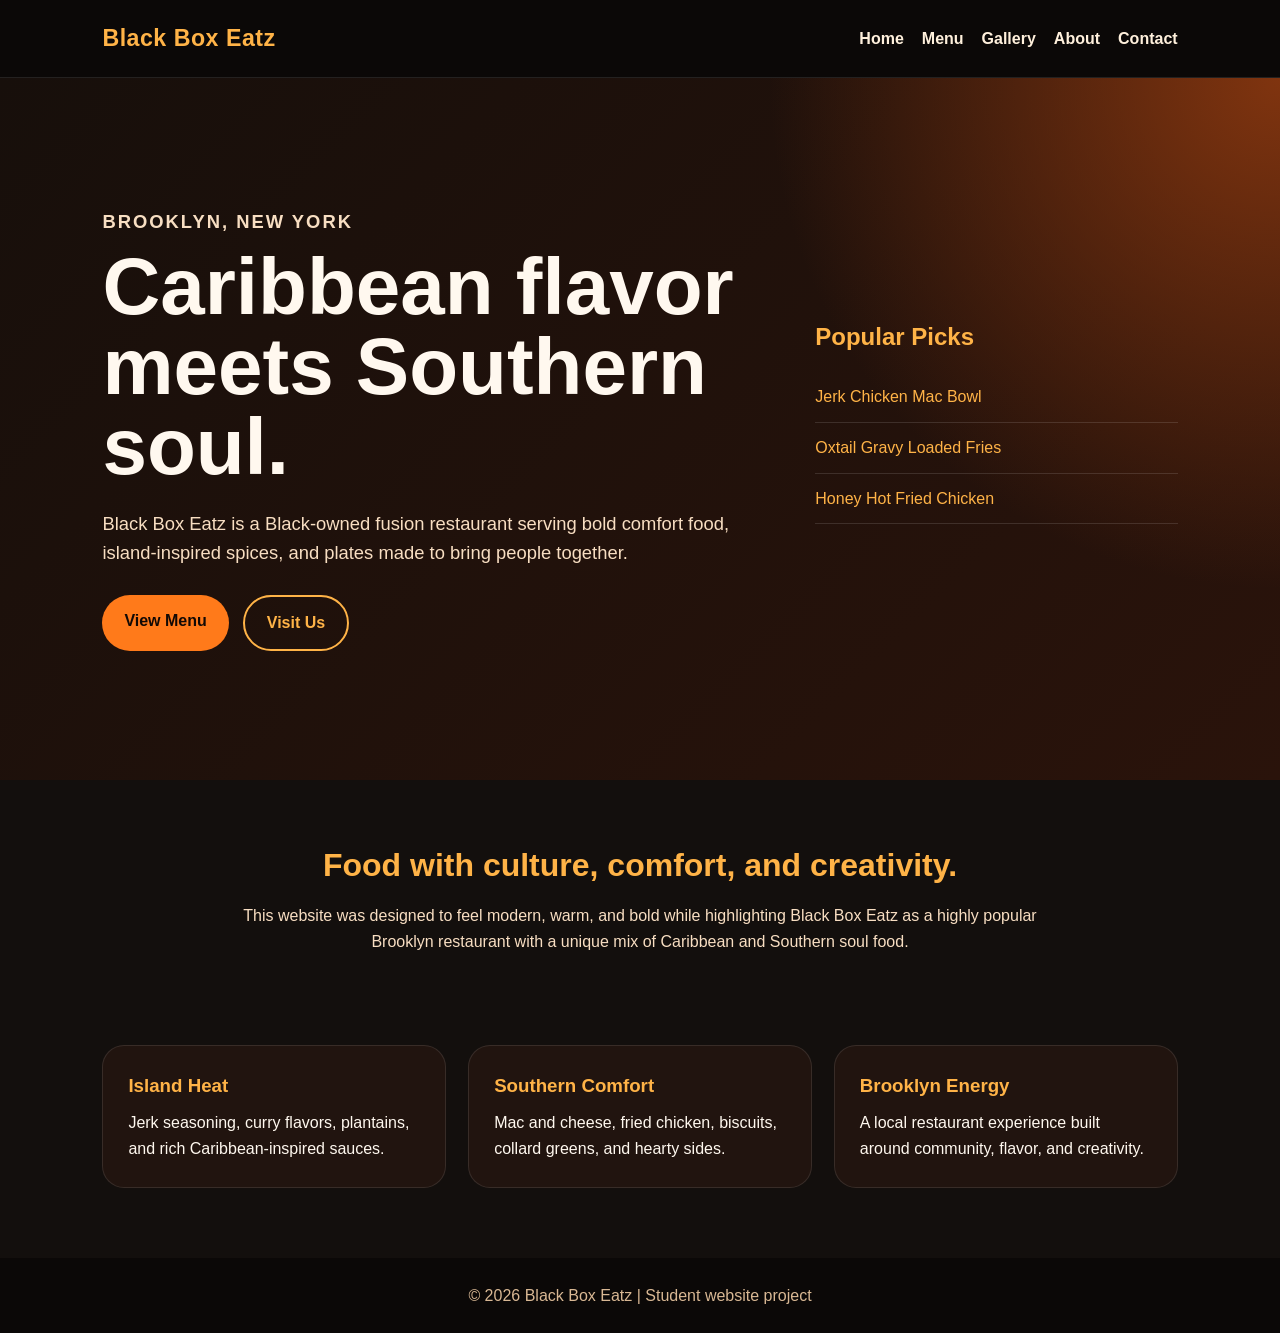
<file: index.html>
<!DOCTYPE html>
<html lang="en">
<head>
  <meta charset="UTF-8" />
  <meta name="viewport" content="width=device-width, initial-scale=1.0" />
  <title>Black Box Eatz | Caribbean & Southern Soul Food</title>
  <link rel="stylesheet" href="style.css" />
</head>
<body>
  <header>
    <nav class="navbar">
      <a class="logo" href="index.html">Black Box Eatz</a>
      <div class="nav-links">
        <a href="index.html">Home</a>
        <a href="menu.html">Menu</a>
        <a href="gallery.html">Gallery</a>
        <a href="about.html">About</a>
        <a href="contact.html">Contact</a>
      </div>
    </nav>
  </header>

  <main>
    <section class="hero">
      <div class="hero-text">
        <p class="tagline">Brooklyn, New York</p>
        <h1>Caribbean flavor meets Southern soul.</h1>
        <p>Black Box Eatz is a Black-owned fusion restaurant serving bold comfort food, island-inspired spices, and plates made to bring people together.</p>
        <div class="buttons">
          <a class="btn primary" href="menu.html">View Menu</a>
          <a class="btn secondary" href="contact.html">Visit Us</a>
        </div>
      </div>
      <div class="hero-card">
        <h2>Popular Picks</h2>
        <p>Jerk Chicken Mac Bowl</p>
        <p>Oxtail Gravy Loaded Fries</p>
        <p>Honey Hot Fried Chicken</p>
      </div>
    </section>

    <section class="section intro">
      <h2>Food with culture, comfort, and creativity.</h2>
      <p>This website was designed to feel modern, warm, and bold while highlighting Black Box Eatz as a highly popular Brooklyn restaurant with a unique mix of Caribbean and Southern soul food.</p>
    </section>

    <section class="cards">
      <article>
        <h3>Island Heat</h3>
        <p>Jerk seasoning, curry flavors, plantains, and rich Caribbean-inspired sauces.</p>
      </article>
      <article>
        <h3>Southern Comfort</h3>
        <p>Mac and cheese, fried chicken, biscuits, collard greens, and hearty sides.</p>
      </article>
      <article>
        <h3>Brooklyn Energy</h3>
        <p>A local restaurant experience built around community, flavor, and creativity.</p>
      </article>
    </section>
  </main>

  <footer>
    <p>© 2026 Black Box Eatz | Student website project</p>
  </footer>
</body>
</html>
</file>
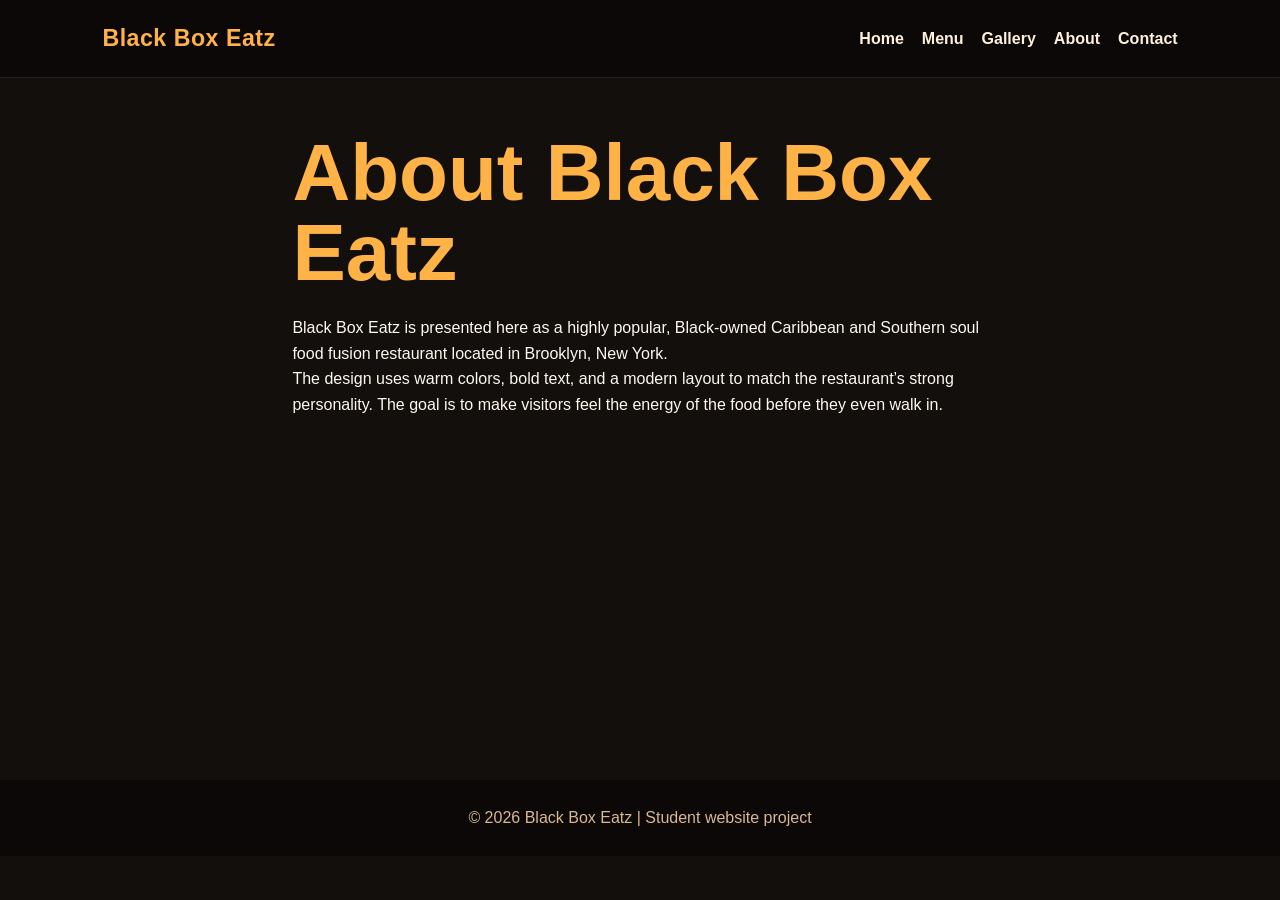
<file: about.html>
<!DOCTYPE html>
<html lang="en">
<head>
  <meta charset="UTF-8" />
  <meta name="viewport" content="width=device-width, initial-scale=1.0" />
  <title>About | Black Box Eatz</title>
  <link rel="stylesheet" href="style.css" />
</head>
<body>
<header><nav class="navbar"><a class="logo" href="index.html">Black Box Eatz</a><div class="nav-links"><a href="index.html">Home</a><a href="menu.html">Menu</a><a href="gallery.html">Gallery</a><a href="about.html">About</a><a href="contact.html">Contact</a></div></nav></header>
<main class="page narrow">
  <h1>About Black Box Eatz</h1>
  <p>Black Box Eatz is presented here as a highly popular, Black-owned Caribbean and Southern soul food fusion restaurant located in Brooklyn, New York.</p>
  <p>The design uses warm colors, bold text, and a modern layout to match the restaurant’s strong personality. The goal is to make visitors feel the energy of the food before they even walk in.</p>
  <section class="highlight-box">
</main>
<footer><p>© 2026 Black Box Eatz | Student website project</p></footer>
</body>
</html>
</file>
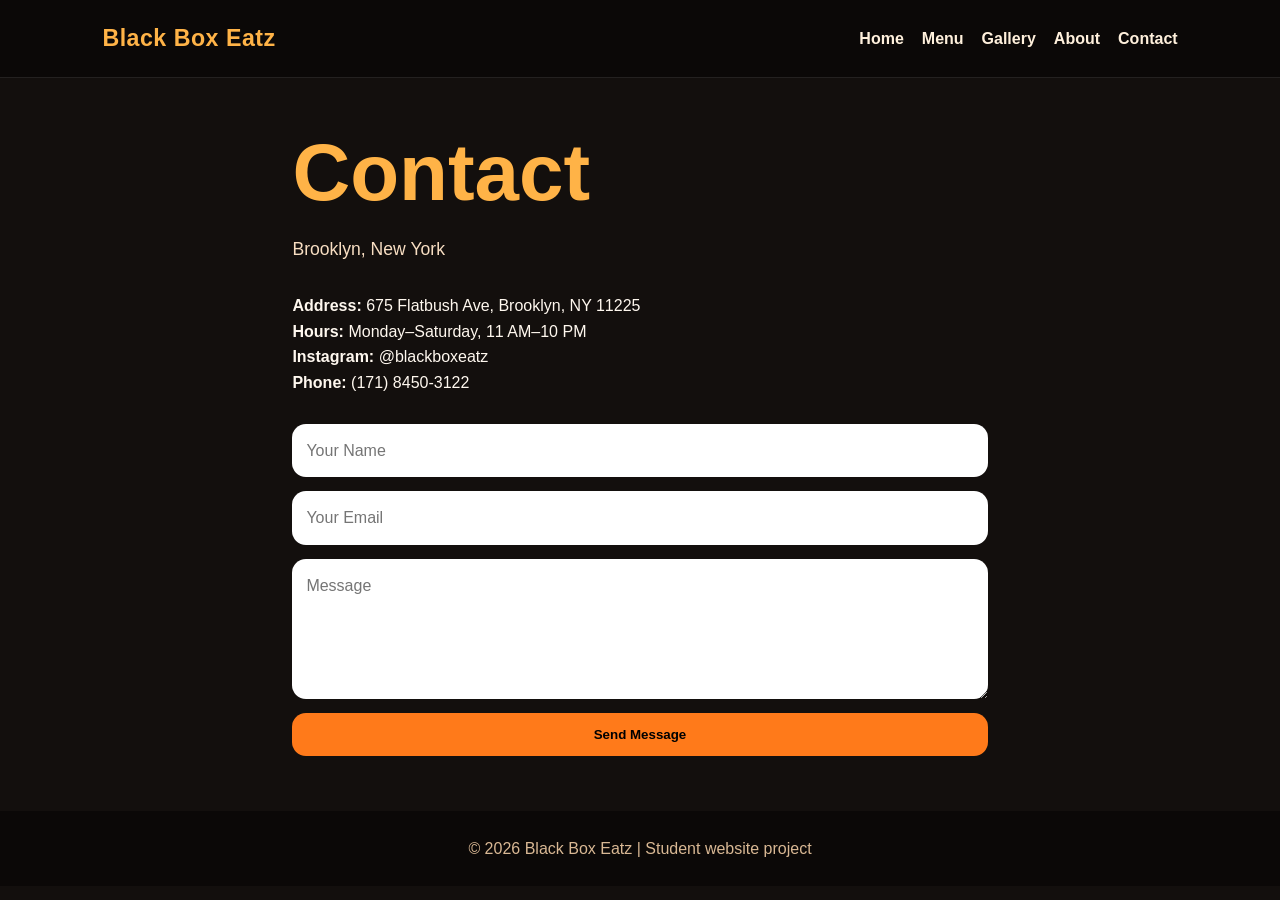
<file: contact.html>
<!DOCTYPE html>
<html lang="en">
<head>
  <meta charset="UTF-8" />
  <meta name="viewport" content="width=device-width, initial-scale=1.0" />
  <title>Contact | Black Box Eatz</title>
  <link rel="stylesheet" href="style.css" />
</head>
<body>
<header><nav class="navbar"><a class="logo" href="index.html">Black Box Eatz</a><div class="nav-links"><a href="index.html">Home</a><a href="menu.html">Menu</a><a href="gallery.html">Gallery</a><a href="about.html">About</a><a href="contact.html">Contact</a></div></nav></header>
<main class="page narrow">
  <h1>Contact</h1>
  <p class="page-subtitle">Brooklyn, New York</p>
  <section class="contact-card">
    <p><strong>Address:</strong> 675 Flatbush Ave, Brooklyn, NY 11225</p>
    <p><strong>Hours:</strong> Monday–Saturday, 11 AM–10 PM</p>
    <p><strong>Instagram:</strong> @blackboxeatz</p>
    <p><strong>Phone:</strong> (171) 8450-3122</p>
  </section>
  <form class="contact-form">
    <input type="text" placeholder="Your Name" />
    <input type="email" placeholder="Your Email" />
    <textarea placeholder="Message"></textarea>
    <button type="button">Send Message</button>
  </form>
</main>
<footer><p>© 2026 Black Box Eatz | Student website project</p></footer>
</body>
</html>
</file>
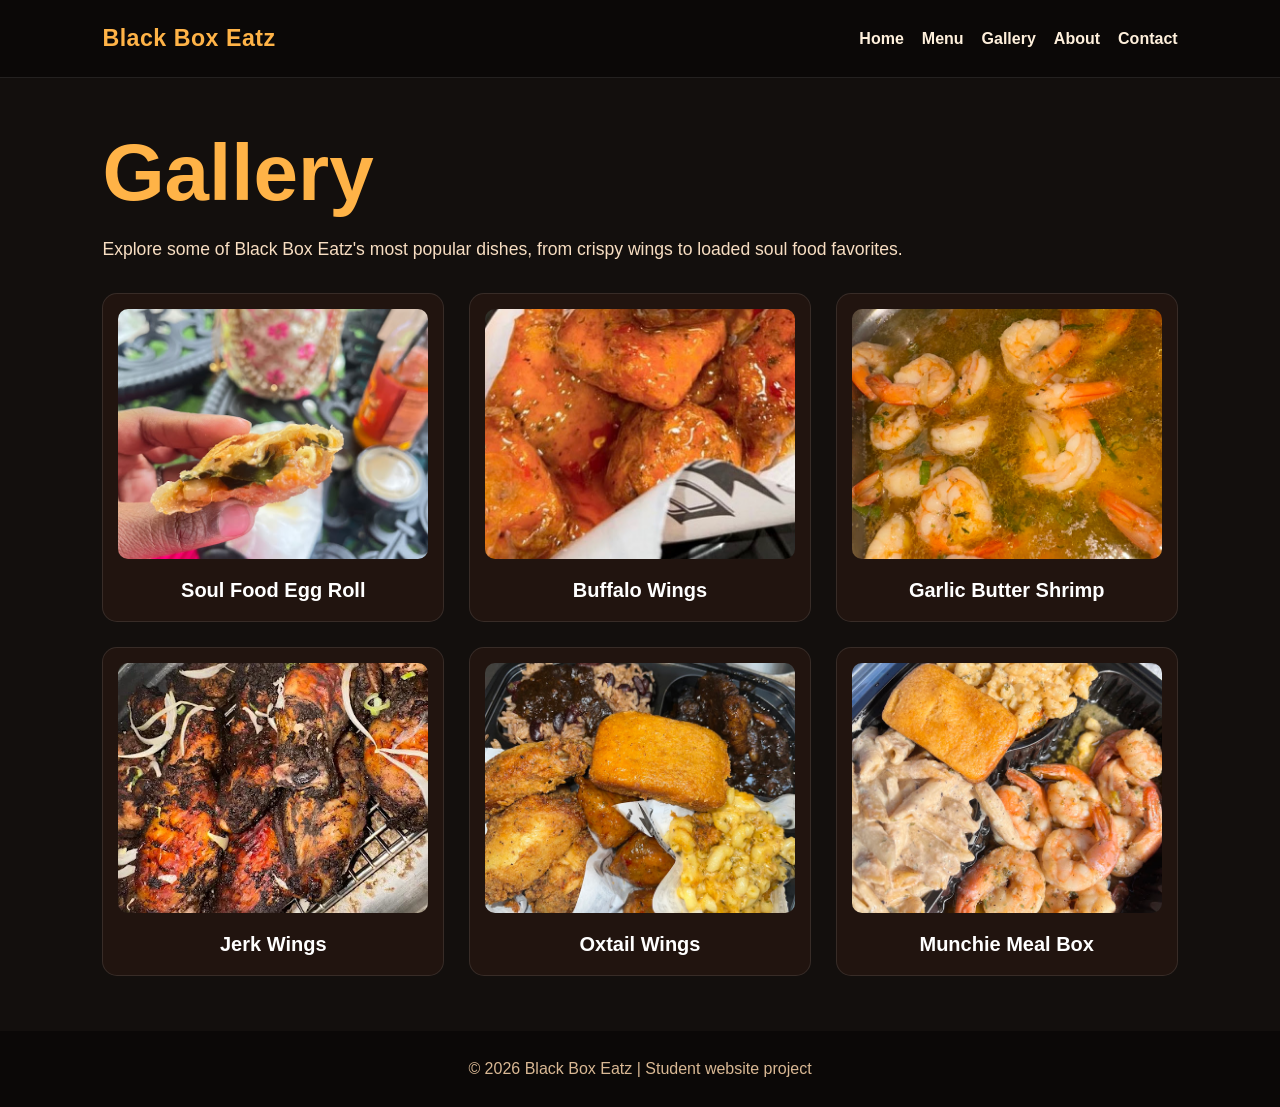
<file: gallery.html>
<!DOCTYPE html>
<html lang="en">
<head>
  <meta charset="UTF-8" />
  <meta name="viewport" content="width=device-width, initial-scale=1.0" />
  <title>Gallery | Black Box Eatz</title>
  <link rel="stylesheet" href="style.css" />
</head>
<body>
<header><nav class="navbar"><a class="logo" href="index.html">Black Box Eatz</a><div class="nav-links"><a href="index.html">Home</a><a href="menu.html">Menu</a><a href="gallery.html">Gallery</a><a href="about.html">About</a><a href="contact.html">Contact</a></div></nav></header>
<main class="page">
  <h1>Gallery</h1>
  <p class="page-subtitle">Explore some of Black Box Eatz's most popular dishes, from crispy wings to loaded soul food favorites.</p>
  <section class="gallery-grid">

    <div class="photo">
        <img src="images/soul-food-eggroll.jpg" alt="Soul Food Egg Roll">
        <p>Soul Food Egg Roll</p>
    </div>

    <div class="photo">
        <img src="images/buffalo-wings.jpg" alt="Buffalo Wings">
        <p>Buffalo Wings</p>
    </div>

    <div class="photo">
        <img src="images/garlic-shrimp-butter.jpg" alt="Garlic Butter Shrimp">
        <p>Garlic Butter Shrimp</p>
    </div>

    <div class="photo">
        <img src="images/jerk-wings.jpg" alt="Jerk Wings">
        <p>Jerk Wings</p>
    </div>

    <div class="photo">
        <img src="images/oxtail-wings.jpg" alt="Oxtail Wings">
        <p>Oxtail Wings</p>
    </div>

    <div class="photo">
        <img src="images/munchie-meal-box.jpg" alt="Munchie Meal Box">
        <p>Munchie Meal Box</p>
    </div>

</section>
</main>
<footer><p>© 2026 Black Box Eatz | Student website project</p></footer>
</body>
</html>
</file>
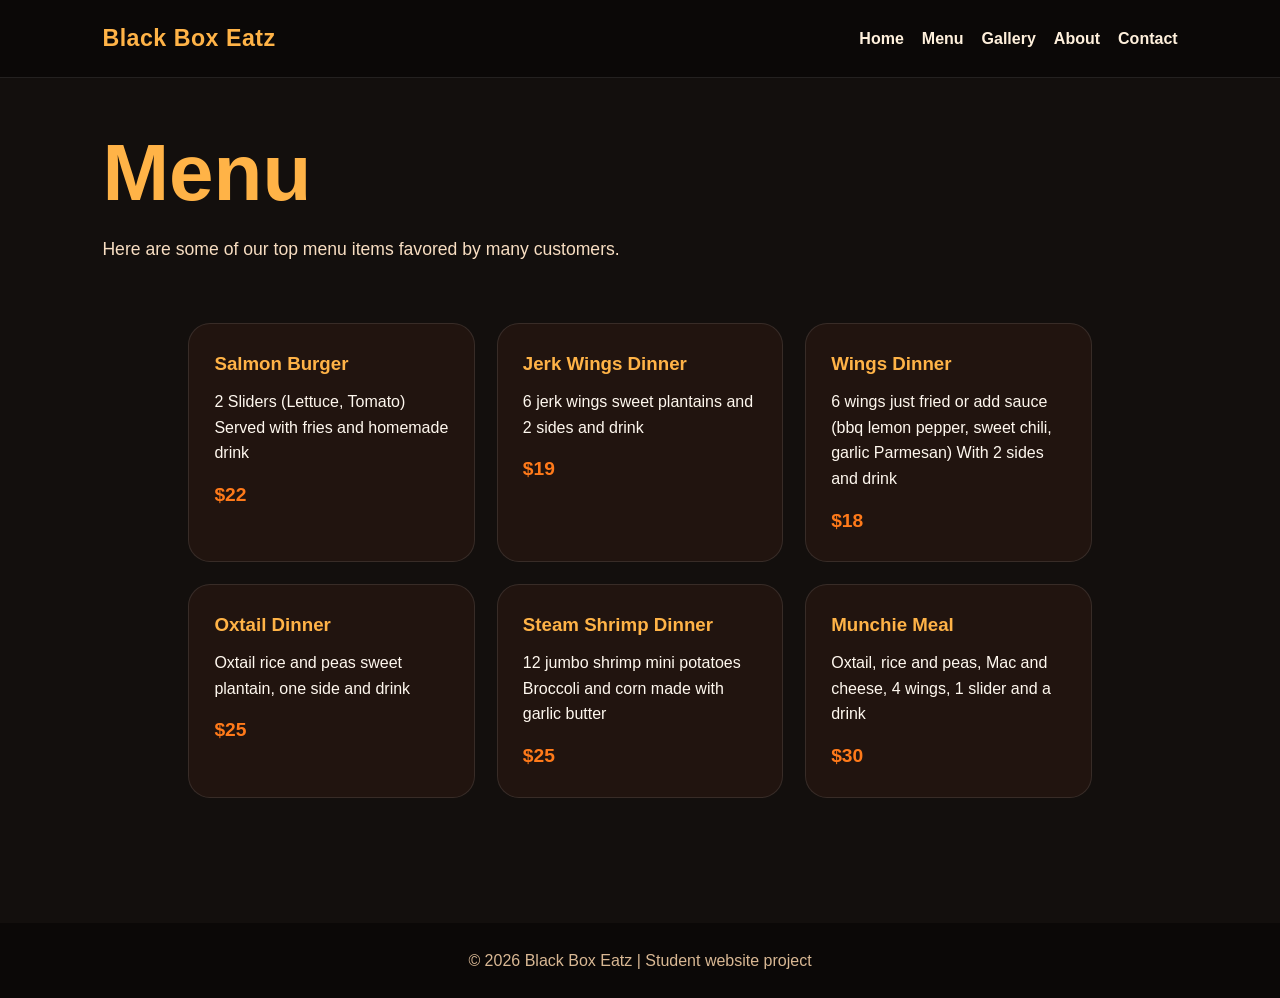
<file: menu.html>
<!DOCTYPE html>
<html lang="en">
<head>
  <meta charset="UTF-8" />
  <meta name="viewport" content="width=device-width, initial-scale=1.0" />
  <title>Menu | Black Box Eatz</title>
  <link rel="stylesheet" href="style.css" />
</head>
<body>
<header><nav class="navbar"><a class="logo" href="index.html">Black Box Eatz</a><div class="nav-links"><a href="index.html">Home</a><a href="menu.html">Menu</a><a href="gallery.html">Gallery</a><a href="about.html">About</a><a href="contact.html">Contact</a></div></nav></header>
<main class="page">
  <h1>Menu</h1>
  <p class="page-subtitle">Here are some of our top menu items favored by many customers.</p>

  <section class="menu-grid">
    <div class="menu-item"><h3>Salmon Burger</h3><p>2 Sliders (Lettuce, Tomato) Served with fries and homemade drink</p><span>$22</span></div>
    <div class="menu-item"><h3>Jerk Wings Dinner</h3><p>6 jerk wings sweet plantains and 2 sides and drink</p><span>$19</span></div>
    <div class="menu-item"><h3>Wings Dinner</h3><p>6 wings just fried or add sauce (bbq lemon pepper, sweet chili, garlic Parmesan) With 2 sides and drink</p><span>$18</span></div>
    <div class="menu-item"><h3>Oxtail Dinner</h3><p>Oxtail rice and peas sweet plantain, one side and drink</p><span>$25</span></div>
    <div class="menu-item"><h3>Steam Shrimp Dinner</h3><p>12 jumbo shrimp mini potatoes Broccoli and corn made with garlic butter</p><span>$25</span></div>
    <div class="menu-item"><h3>Munchie Meal</h3><p>Oxtail, rice and peas, Mac and cheese, 4 wings, 1 slider and a drink</p><span>$30</span></div>
  </section>
</main>
<footer><p>© 2026 Black Box Eatz | Student website project</p></footer>
</body>
</html>
</file>
<file: style.css>
* { box-sizing: border-box; margin: 0; padding: 0; }
body { font-family: Arial, sans-serif; background: #130f0d; color: #fff8ef; line-height: 1.6; }
a { color: inherit; text-decoration: none; }
.navbar { min-height: 78px; padding: 20px 8%; display: flex; justify-content: space-between; align-items: center; background: #0b0807; border-bottom: 1px solid rgba(255,255,255,.1); position: sticky; top: 0; z-index: 10; }
.logo { font-size: 1.45rem; font-weight: 900; color: #ffb347; letter-spacing: .5px; }
.nav-links { display: flex; gap: 18px; flex-wrap: wrap; }
.nav-links a { color: #fff0dc; font-weight: 700; }
.nav-links a:hover { color: #ff7a1a; }
.hero { min-height: 78vh; padding: 70px 8%; display: grid; grid-template-columns: 1.3fr .7fr; gap: 40px; align-items: center; background: radial-gradient(circle at top right, #80340f, transparent 35%), linear-gradient(135deg, #170f0b, #2a130b); }
.tagline { color: #ffb347; text-transform: uppercase; letter-spacing: 2px; font-weight: 800; margin-bottom: 10px; }
h1 { font-size: clamp(2.4rem, 7vw, 5rem); line-height: 1; margin-bottom: 22px; }
.hero-text p { max-width: 650px; font-size: 1.15rem; color: #f8dec2; }
.buttons { margin-top: 28px; display: flex; gap: 14px; flex-wrap: wrap; }
.btn { padding: 13px 22px; border-radius: 999px; font-weight: 800; }
.primary { background: #ff7a1a; color: #120905; }
.secondary { border: 2px solid #ffb347; color: #ffb347; }
.hero-card,
.hero-card h2 { color: #ffb347; margin-bottom: 16px; }
.hero-card p { padding: 12px 0; border-bottom: 1px solid rgba(255,255,255,.12); }
.section { padding: 60px 8%; text-align: center; }
.section h2 { color: #ffb347; font-size: 2rem; margin-bottom: 12px; }
.section p { max-width: 800px; margin: auto; color: #f8dec2; }
.cards, .menu-grid { padding: 30px 8% 70px; display: grid; grid-template-columns: repeat(3, 1fr); gap: 22px; }
.cards article, .menu-item, .photo { background: #21140f; border: 1px solid rgba(255,255,255,.1); border-radius: 22px; padding: 25px; }
.cards h3, .menu-item h3 { color: #ffb347; margin-bottom: 10px; }
.page { padding: 55px 8%; min-height: 78vh; }
.page h1 { color: #ffb347; }
.page-subtitle { color: #f8dec2; margin-bottom: 30px; font-size: 1.1rem; }
.narrow { max-width: 900px; margin: auto; }
.menu-item span { display: inline-block; margin-top: 14px; color: #ff7a1a; font-weight: 900; font-size: 1.2rem; }
.contact-form { margin-top: 28px; display: grid; gap: 14px; }
input, textarea { width: 100%; padding: 14px; border-radius: 14px; border: none; font: inherit; }
textarea { min-height: 140px; }
button { padding: 14px; border: none; border-radius: 14px; background: #ff7a1a; font-weight: 900; cursor: pointer; }
footer { text-align: center; padding: 25px; background: #0b0807; color: #d9b894; }
@media (max-width: 800px) {
  .navbar { align-items: flex-start; flex-direction: column; gap: 12px; }
  .hero { grid-template-columns: 1fr; }
  .cards, .menu-grid, .gallery-grid { grid-template-columns: 1fr; }
}
.gallery-grid{
    display:grid;
    grid-template-columns:repeat(3,1fr);
    gap:25px;
    max-width:1100px;
    margin:auto;
}

.photo{
    background:#21140f;
    border-radius:15px;
    overflow:hidden;
    text-align:center;
    padding:15px;
}

.photo img{
    width:100%;
    height:250px;
    object-fit:cover;
    display:block;
    border-radius:10px;
}

.photo p{
    margin-top:15px;
    color:white;
    font-size:20px;
    font-weight:bold;
}
</file>
